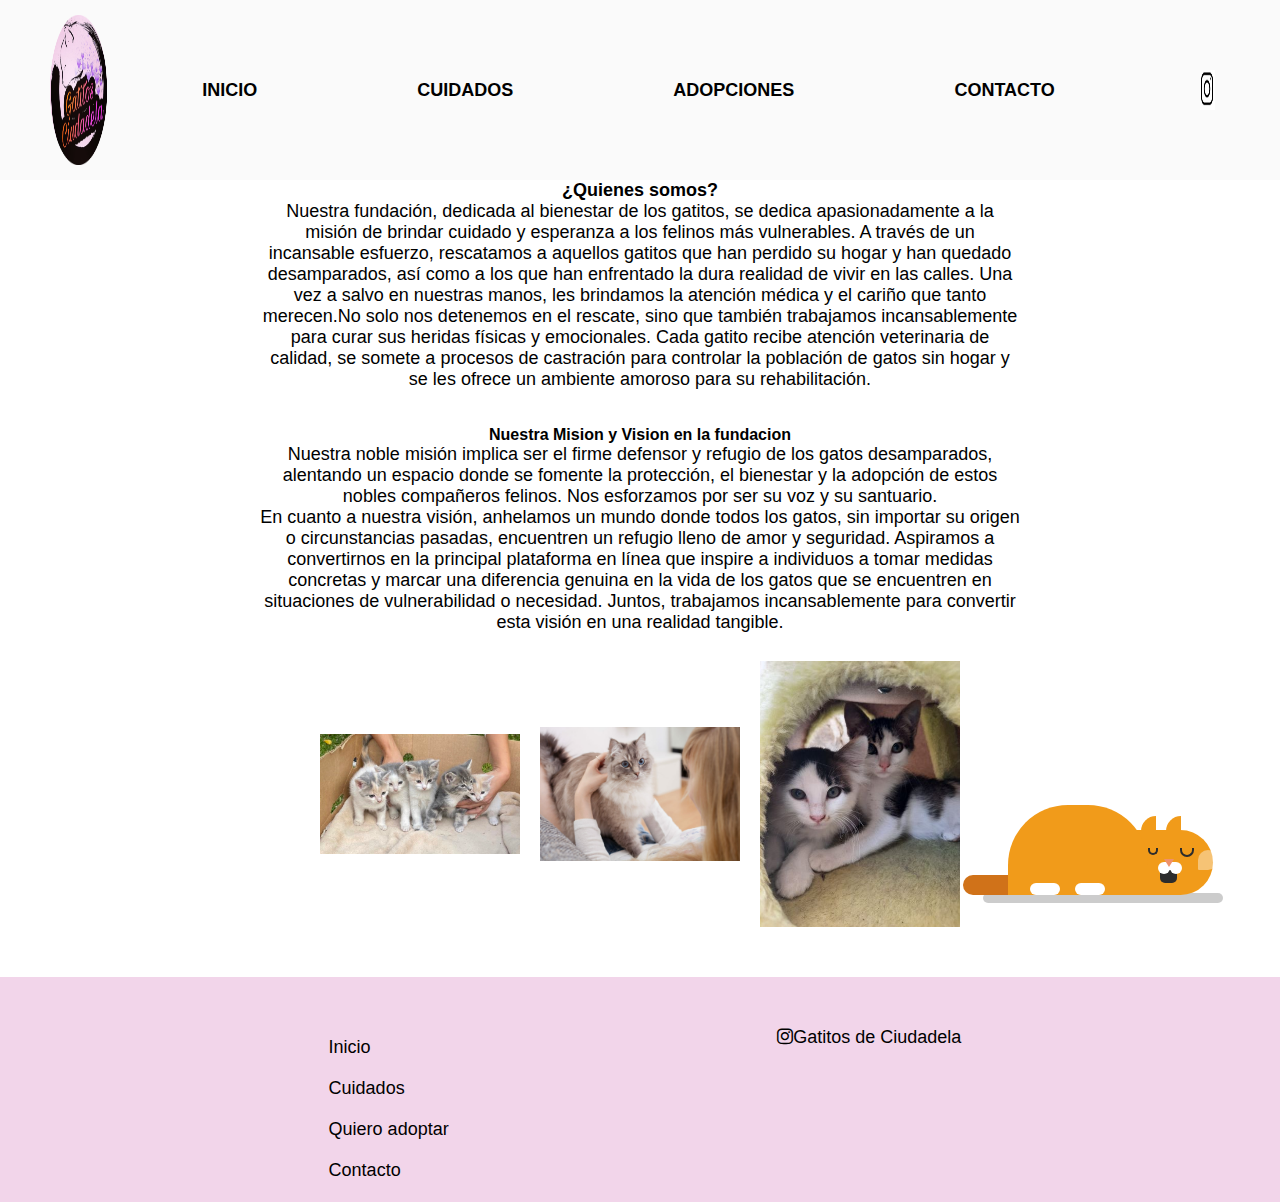
<file: index.html>
<!DOCTYPE html>
<html lang="en">
<head>
    <meta charset="UTF-8">
    <meta name="viewport" content="width=device-width, initial-scale=1.0">
    <link rel="stylesheet" href="../assets/css/style.css">
    <title>Fundación de Gatitos</title>

    <link rel="shortcut icon" href="../assets/media/logo.ico" type="image/x-icon">

    <link rel="stylesheet" href="https://cdnjs.cloudflare.com/ajax/libs/font-awesome/6.4.2/css/all.min.css">
</head>
<body>
    <header>
        <div class="logo">
            <img src="../assets/media/media-adopcion/icon/logo.png" alt="">
        </div>
        <input type="checkbox" id="check">  
        <nav class="navBar">
                <ul>
                    <li><a href="#">Inicio</a></li>
                    <li><a href="../pages/cuidados.html">Cuidados</a></li>
                    <li><a href="../pages/adopcion.html">Adopciones</a></li>
                    <li><a href="../pages/contacto.html">Contacto</a></li>
                </ul>
        </nav>    
        <label for="check" class="checkbtn">
                <i class="fas fa-bars"></i>
        </label>
        <a href="https://www.instagram.com/gatitosciudadela/?hl=es" target="_blank"  class="contenedorUno">    
            <img src="../assets/media/media-adopcion/img/insta.borde negro.jpg" alt="">
        </a>
    </header>
    <main>
        <h3>¿Quienes somos?</h3>
        <div class="parrafo-container">
            <p>Nuestra fundación, dedicada al bienestar de los gatitos, se dedica apasionadamente a la misión de brindar
              cuidado y esperanza a los felinos más vulnerables. A través de un incansable esfuerzo, rescatamos a aquellos
              gatitos que han perdido su hogar y han quedado desamparados, así como a los que han enfrentado la dura realidad
              de vivir en las calles. Una vez a salvo en nuestras manos, les brindamos la atención médica y el cariño que
              tanto merecen.No solo nos detenemos en el rescate, sino que también trabajamos incansablemente para curar sus
              heridas físicas y emocionales. Cada gatito recibe atención veterinaria de calidad, se somete a procesos de
              castración para controlar la población de gatos sin hogar y se les ofrece un ambiente amoroso para su
              rehabilitación.</p>
        </div>
        <br>
        <div class="container">
            <div class="shadow"></div>
            <div class="cat">
                <div class="ear"></div>
                <div class="eye"></div>
                <div class="mouth"></div>
                <div class="nose"></div>
                <div class="tail"></div>
                <div class="body"></div>
                <div class="bubble"></div>
            </div>
        </div>
        <br>
        <div class="V-M">
            <h4>Nuestra Mision y Vision en la fundacion</h4>
        </div>
        <div class="Mision">
            <div class="parrafo-container">
                <p>Nuestra noble misión implica ser el firme defensor y refugio de los gatos desamparados,
                 alentando un espacio donde se fomente la protección, el bienestar y la adopción de estos nobles
                 compañeros felinos. Nos esforzamos por ser su voz y su santuario.</p>
            </div>
        </div>
        <div class="Vision">
            <div class="parrafo-container">
                <p>En cuanto a nuestra visión, anhelamos un mundo donde todos los gatos, sin importar su origen o circunstancias
                 pasadas, encuentren un refugio lleno de amor y seguridad. Aspiramos a convertirnos en la principal plataforma
                 en línea que inspire a individuos a tomar medidas concretas y marcar una diferencia genuina en la vida de los
                 gatos que se encuentren en situaciones de vulnerabilidad o necesidad. Juntos, trabajamos incansablemente para
                 convertir esta visión en una realidad tangible.</p>
            </div>
        </div>
        <br>
        <article class="imagenes">
            <img class="imagen-fundacion" src="../assets/media/media-index/gatitos en adopcion.png" alt="imagen de la fundación">
            <img class="imagen-fundacion" src="../assets/media/media-index/otro gatito.png" alt="otra imagen de la fundación">
            <img class="imagen-fundacion" src="../assets/media/media-index/otros dos gatitos.png" alt="otros gatitos">
        </article>
    </main>
    <footer>
        <section>
            <ul>
                <li><a href="../pages/index.html">Inicio</a></li>
                <li><a href="../pages/cuidados.html">Cuidados</a></li>
                <li><a href="../pages/adopcion.html">Quiero adoptar</a></li>
                <li><a href="../pages/contacto.html">Contacto</a></li>
            </ul>
        </section>
        <section>
            <a href="https://www.instagram.com/gatitosciudadela/?hl=es" target="_blank"><i class="fa-brands fa-instagram" style="color: black;"></i>Gatitos de Ciudadela</a>
        </section>
    </footer>
</body>
</html>
</file>
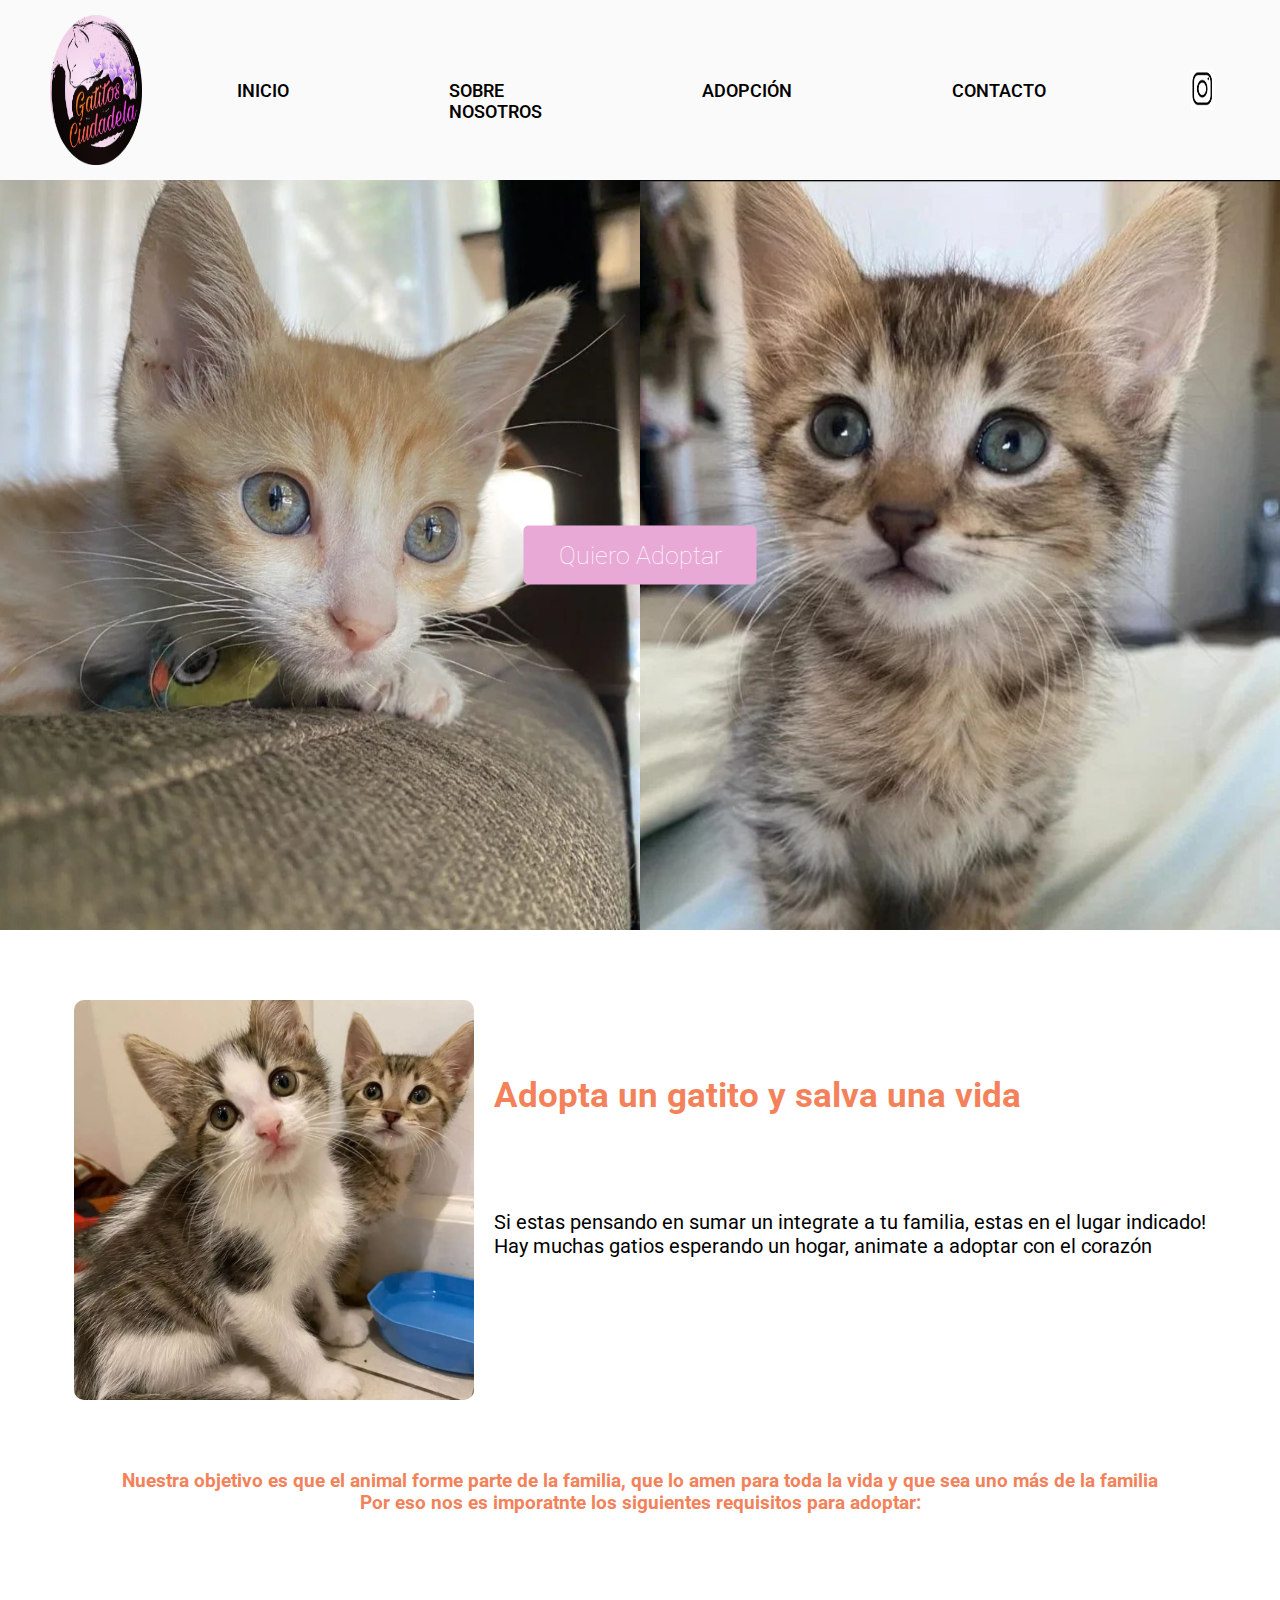
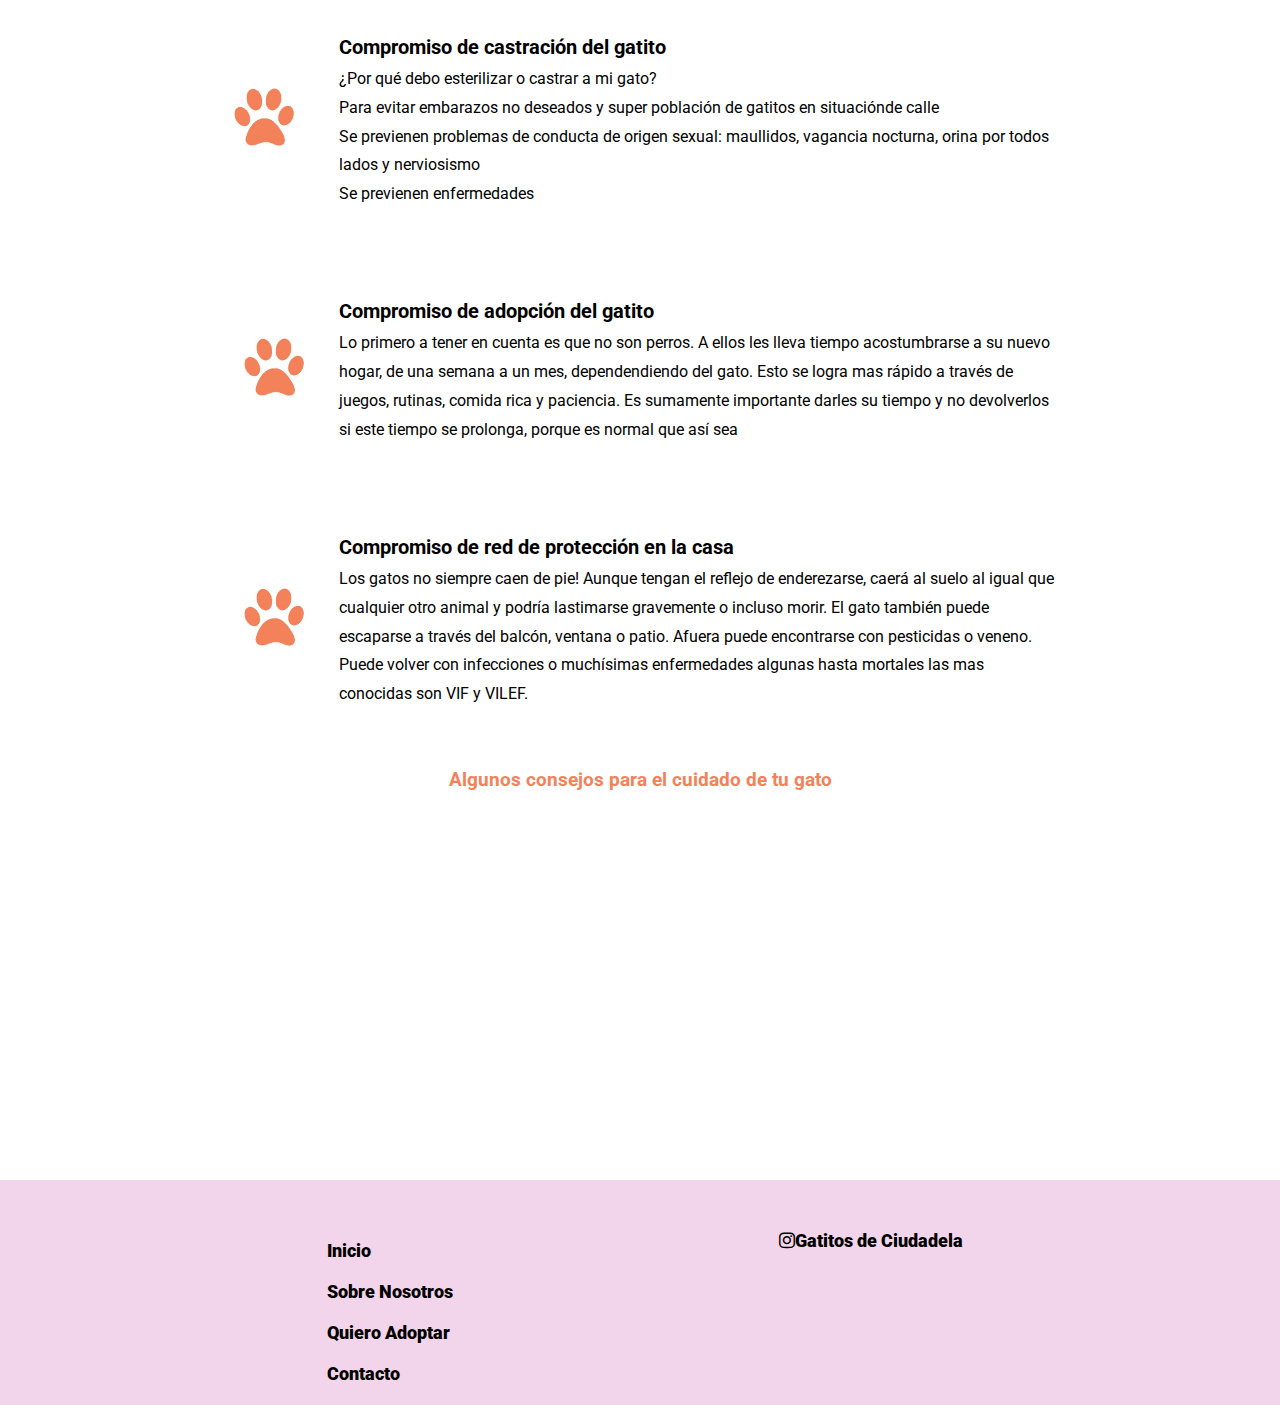
<file: adopcion.html>
<!DOCTYPE html>
<html lang="en">
<head>
    <meta charset="UTF-8">
    <meta http-equiv="X-UA-Compatible" content="IE=edge">
    <meta name="viewport" content="width=device-width, initial-scale=1.0">
    <title>Document</title>
    <link rel="stylesheet" href="./css/adopcion.css">

    <link rel="preconnect" href="https://fonts.googleapis.com">
    <link rel="preconnect" href="https://fonts.gstatic.com" crossorigin>
    <link href="https://fonts.googleapis.com/css2?family=Roboto:wght@300;700&display=swap" rel="stylesheet">

    <link rel="stylesheet" href="https://cdnjs.cloudflare.com/ajax/libs/font-awesome/6.4.2/css/all.min.css">
</head>


<body>
    <header>
        <div class="logo">
            <img src="./assets/icon/logo.png" alt="">
        </div>
        <input type="checkbox" id="check">  
        <nav class="navBar">
                <ul>
                    <li><a href="#">Inicio</a></li>
                    <li><a href="#">Sobre Nosotros</a></li>
                    <li><a href="#">Adopción</a></li>
                    <li><a href="#">Contacto</a></li>
                </ul>
        </nav>    
        <label for="check" class="checkbtn">
                <i class="fas fa-bars"></i>
        </label>
        <a href="https://www.instagram.com/gatitosciudadela/?hl=es" target="_blank"  class="contenedorUno">    
            <img src="./assets/img/insta.borde negro.jpg" alt="">
        </a>
    </header>
    <main>
        <section class="contenedorDos">
            <div class="imgUno">
                <img src="./assets/img/croppedImage_1697125832078.png" alt="">
            </div>
            <div class="imgDos">
                <img src="./assets/img/Screenshot_20231012-124924_2.png" alt="">
            </div>
            <a href="https://docs.google.com/forms/d/1_hL55RnUliXHNb6SmDbfXed9pCL87Abb4MMdV_iZfkI/viewform?edit_requested=true" target="_blank">Quiero Adoptar</a>
        </section>

        <section>
            <article class="contenedorTres">
                <div class="contenedorImg">
                    <img src="./assets/img/Screenshot_20231012-225901_2.png" alt="Imagen de dos gatos" class="imgTres">
                </div>    
                    <h2>Adopta un gatito y salva una vida</h2>
                    <p>Si estas pensando en sumar un integrate a tu familia, estas en el lugar indicado! <br> Hay muchas gatios esperando un hogar, animate a adoptar con el corazón</p>
            </article>

            <article>
                <h3>Nuestra objetivo es que el animal forme parte de la familia, que lo amen para toda la vida y que sea uno más de la familia <br>
                    Por eso nos es imporatnte los siguientes requisitos para adoptar:</h3>
                    <section class="contenedorRequisitos">
                        <div class="castracion">
                            <div class="huella">
                                <img src="./assets/icon/huella-naranja.jpg" alt="Icono de huella" class="iconHuella">
                            </div>
                            <div class="requisitos">
                                <h5>Compromiso de castración del gatito</h5>
                                <p>   ¿Por qué debo esterilizar o castrar a mi gato? <br>
                                Para evitar embarazos no deseados y super población de gatitos en situaciónde calle <br>
                                Se previenen problemas de conducta de origen sexual: maullidos, vagancia nocturna, orina por todos lados y nerviosismo <br>
                                Se previenen enfermedades
                                </p>
                            </div> 
                        </div>
                        <div class="adopcion">
                                <div class="huella">
                                    <img src="./assets/icon/huella-naranja.jpg" alt="Icono de huella" class="iconHuella">
                                </div>
                                <div class="requisitos">
                                    <h5>Compromiso de adopción del gatito</h5>
                                    <p>  Lo primero a tener en cuenta es que no son perros. A ellos les lleva tiempo acostumbrarse a su nuevo hogar, de una semana a un mes, dependendiendo del gato. Esto se logra mas rápido a través de juegos, rutinas, comida rica y  paciencia. Es sumamente importante darles su tiempo y no devolverlos si este tiempo se prolonga, porque es normal que así sea</p>
                                </div>
                        </div>
                        <div class="red">
                                <div class="huella">
                                    <img src="./assets/icon/huella-naranja.jpg" alt="Icono de huella" class="iconHuella">
                                </div>
                                <div class="requisitos">
                                    <h5>Compromiso de red de protección en la casa</h5>
                                    <p>  Los gatos no siempre caen de pie! Aunque tengan el reflejo de enderezarse, caerá al suelo al igual que cualquier otro animal y podría lastimarse gravemente o incluso morir.
                                        El gato también puede escaparse a través del balcón, ventana o patio. Afuera puede encontrarse con pesticidas o veneno. Puede volver con infecciones o muchísimas enfermedades algunas hasta mortales las mas conocidas son VIF y VILEF.</p>
                                </div>
                        </div> 
                    </section>    
            </article>
        </section>

        <section class="cuidados">
            <h3>Algunos consejos para el cuidado de tu gato</h3>
            <p>
                <iframe width="560" height="315" src="https://www.youtube.com/embed/gOHDeMBoDN4?si=FuRTnOz1O22V-7Fc&amp;start=20" title="YouTube video player" frameborder="0" allow="accelerometer; autoplay; clipboard-write; encrypted-media; gyroscope; picture-in-picture; web-share"  allowfullscreen></iframe>
            </p>
        </section>
    
    </main>
    <footer>
        <section>
            <ul>
                <li><a href="">Inicio</a></li>
                <li><a href="">Sobre Nosotros</a></li>
                <li><a href="#">Quiero Adoptar</a></li>
                <li><a href="">Contacto</a></li>
            </ul>
        </section>
        <section>
            <a href="https://www.instagram.com/gatitosciudadela/?hl=es" target="_blank"><i class="fa-brands fa-instagram" style="color: black;"></i>Gatitos de Ciudadela</a>
        </section>
    </footer>
</body>
</html>
</file>
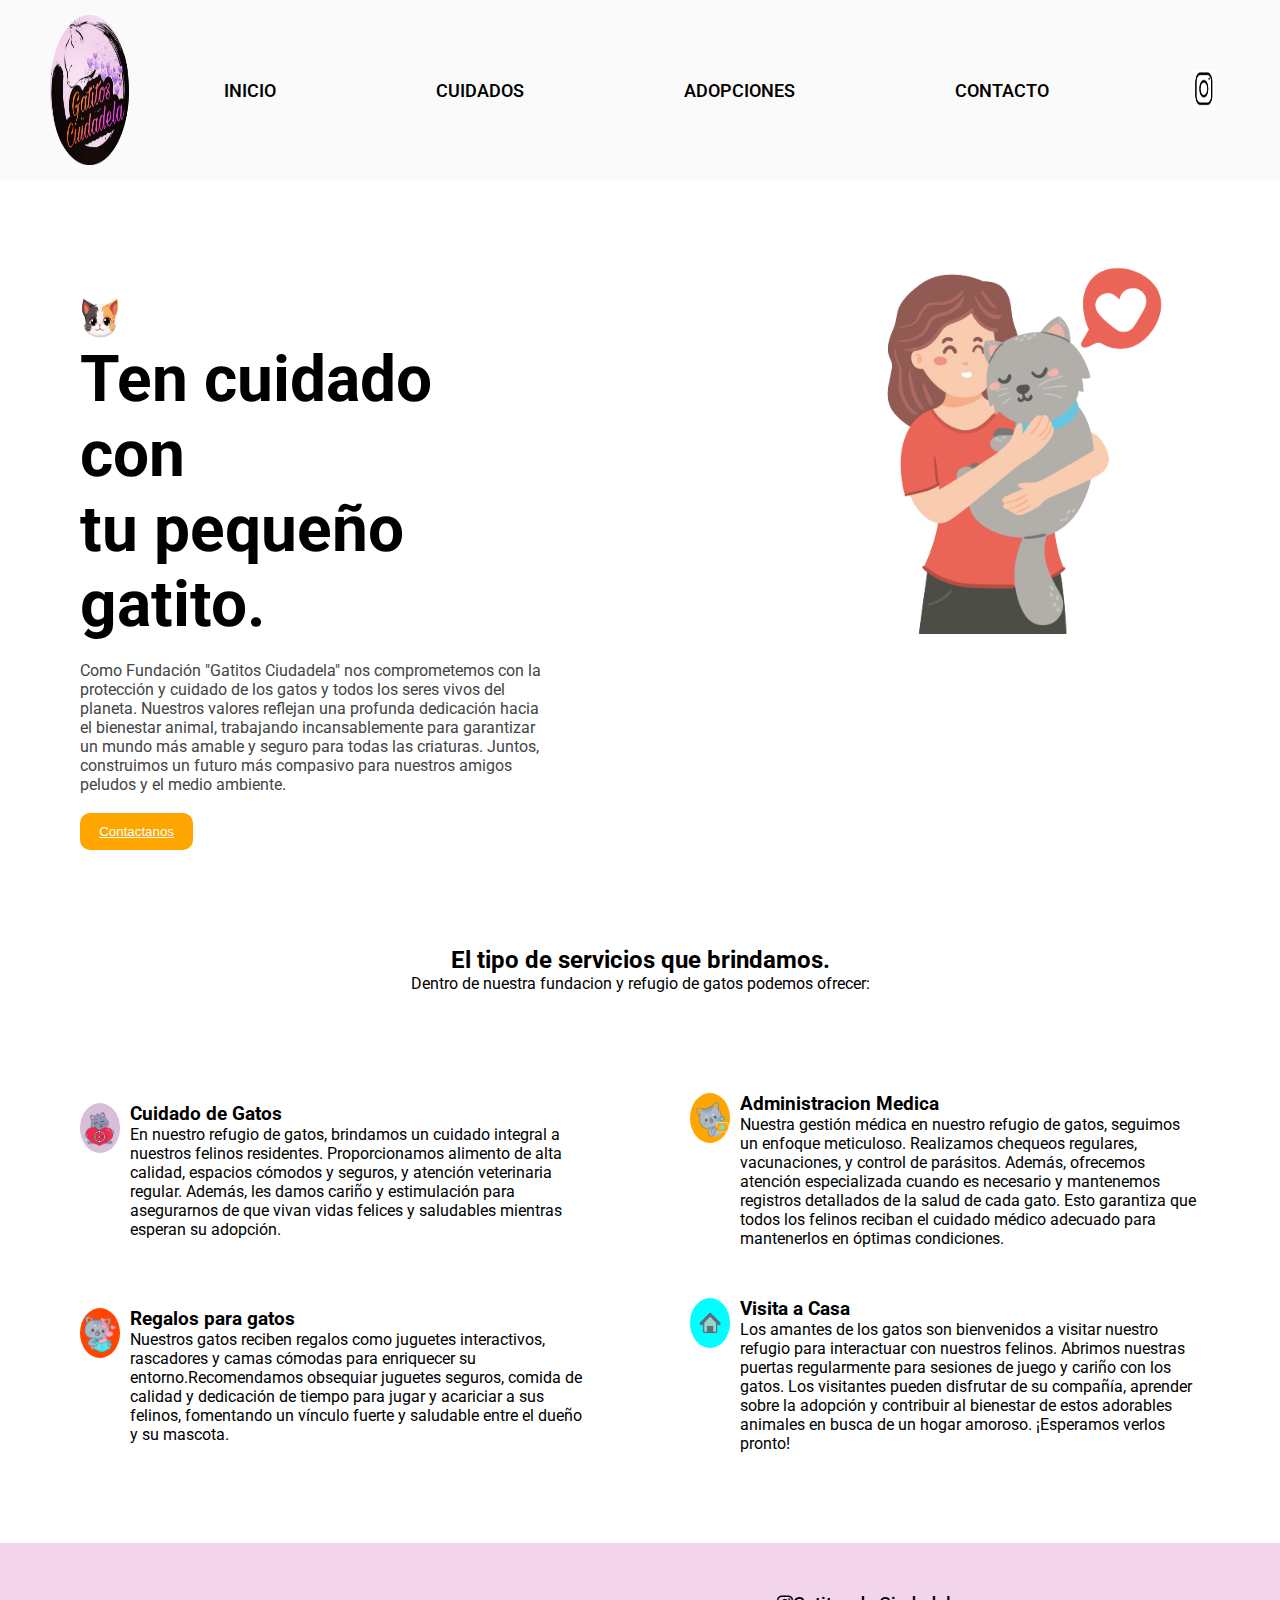
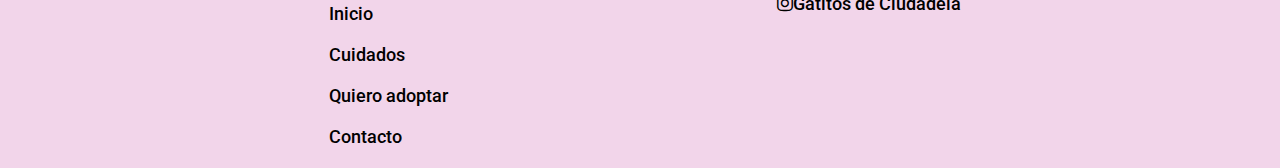
<file: pages/cuidados.html>
<!DOCTYPE html>
<html lang="en">
<head>
    <meta charset="UTF-8">
    <meta name="viewport" content="width=device-width, initial-scale=1.0">
    <title>Cuidados</title>
    <link rel="stylesheet" href="../assets/css/cuidados.css">
    <link href="https://fonts.googleapis.com/css2?family=Roboto:wght@300;700&display=swap" rel="stylesheet">

    <link rel="shortcut icon" href="../assets/media/logo.ico" type="image/x-icon">

    <link rel="stylesheet" href="https://cdnjs.cloudflare.com/ajax/libs/font-awesome/6.4.2/css/all.min.css">
</head>
<body>
    <header>
        <div class="logo">
            <img src="../assets/media/media-adopcion/icon/logo.png" alt="">
        </div>
        <input type="checkbox" id="check">  
        <nav class="navBar">
                <ul>
                    <li><a href="/index.html">Inicio</a></li>
                    <li><a href="">Cuidados</a></li>
                    <li><a href="../pages/adopcion.html">Adopciones</a></li>
                    <li><a href="../pages/contacto.html">Contacto</a></li>
                </ul>
        </nav>    
        <label for="check" class="checkbtn">
                <i class="fas fa-bars"></i>
        </label>
        <a href="https://www.instagram.com/gatitosciudadela/?hl=es" target="_blank"  class="contenedorUno">    
            <img src="../assets/media/media-adopcion/img/insta.borde negro.jpg" alt="">
        </a>
    </header>
<br><br>
    <div class="container">
        <div class="show">
            <div class="text">
                <img src="../assets/media/media-cuidados/Gato-cara-removebg-preview.png" width="40px" height="40px" alt="Gato Carita">
                <h2>Ten cuidado con <br>tu pequeño gatito.</h2><br>
                <p>Como Fundación "Gatitos Ciudadela" nos comprometemos con la protección y cuidado de los gatos
                 y todos los seres vivos del planeta. Nuestros valores reflejan una profunda dedicación hacia el
                 bienestar animal, trabajando incansablemente para garantizar un mundo más amable y seguro para
                 todas las criaturas. Juntos, construimos un futuro más compasivo para nuestros amigos peludos
                 y el medio ambiente.</p>
                <br>
                <div class="btn">
                    <button><a href="../pages/contacto.html">Contactanos</a></button>
                </div>
            </div>
            <div class="img">
                <img src="../assets/media/media-cuidados/gato-abrazo-removebg-preview.png" width="400px" height="400px" alt="Gato Abrazado">
            </div>
        </div>
    </div>  
    <div class="content">
        <h2>El tipo de servicios que brindamos.</h2>
        <p>Dentro de nuestra fundacion y refugio de gatos podemos ofrecer:</p>
        <div class="cart-container">
            <div class="cart-item">
                <div class="cart-cri c1">
                    <img src="../assets/media/media-cuidados/gato-corazon-removebg-preview.png" width="40px" height="40px" alt="Gato Corazon">
                </div>
                <div>
                    <h3>Cuidado de Gatos</h3>
                    <p>En nuestro refugio de gatos, brindamos un cuidado integral a nuestros felinos residentes.
                     Proporcionamos alimento de alta calidad, espacios cómodos y seguros, y atención veterinaria regular.
                     Además, les damos cariño y estimulación para asegurarnos de que vivan vidas felices y saludables
                     mientras esperan su adopción.</p>
                    
                </div>
            </div>
            <div class="cart-item">
                <div class="cart-cri c2">
                    <img src="../assets/media/media-cuidados/gato-medico-removebg-preview.png" width="40px" height="40px" alt="Gato Medico">
                </div>
                <div>
                    <h3>Administracion Medica</h3>
                    <p>Nuestra gestión médica en nuestro refugio de gatos, seguimos un enfoque meticuloso.
                     Realizamos chequeos regulares, vacunaciones, y control de parásitos. Además, ofrecemos atención
                     especializada cuando es necesario y mantenemos registros detallados de la salud de cada gato.
                     Esto garantiza que todos los felinos reciban el cuidado médico adecuado para mantenerlos en óptimas
                     condiciones.</p>
                    
                </div>
            </div>
            <div class="cart-item">
                <div class="cart-cri c3">
                    <img src="../assets/media/media-cuidados/gato-regalo-removebg-preview.png" width="40px" height="40px" alt="Gato Regalo">
                </div>
                <div>
                    <h3>Regalos para gatos</h3>
                    <p>Nuestros gatos reciben regalos como juguetes interactivos, rascadores y camas cómodas para
                     enriquecer su entorno.Recomendamos obsequiar juguetes seguros, comida de calidad y dedicación
                     de tiempo para jugar y acariciar a sus felinos, fomentando un vínculo fuerte y saludable entre
                     el dueño y su mascota.</p>
                    
                </div>
            </div>
            <div class="cart-item">
                <div class="cart-cri c4">
                    <img src="../assets/media/media-cuidados/casa-removebg-preview.png"40px" height="40px" alt="Casa">
                </div>
                <div>
                    <h3>Visita a Casa</h3>
                    <p>Los amantes de los gatos son bienvenidos a visitar nuestro refugio para interactuar con nuestros
                     felinos. Abrimos nuestras puertas regularmente para sesiones de juego y cariño con los gatos.
                     Los visitantes pueden disfrutar de su compañía, aprender sobre la adopción y contribuir al bienestar 
                     de estos adorables animales en busca de un hogar amoroso. ¡Esperamos verlos pronto!</p>
                </div>
            </div>
        </div>
    </div>
    <footer>
        <section>
            <ul>
                <li><a href="/index.html">Inicio</a></li>
                <li><a href="../pages/cuidados.html">Cuidados</a></li>
                <li><a href="../pages/adopcion.html">Quiero adoptar</a></li>
                <li><a href="../pages/contacto.html">Contacto</a></li>
            </ul>
        </section>
        <section>
            <a href="https://www.instagram.com/gatitosciudadela/?hl=es" target="_blank"><i class="fa-brands fa-instagram" style="color: black;"></i>Gatitos de Ciudadela</a>
        </section>
    </footer>  
</body>
</html>
</file>
<file: assets/css/style.css>
*{
    margin: 0;
    padding: 0;
    box-sizing: border-box;
}

body{
    font-family: 'Roboto', sans-serif;
}

/* NAVABAR */
header{
    height: 11.25rem;
    width: 100%;
    background-color: #fafafa;
    display: flex;
    justify-content: space-between;
}
.logo{
    width: 9.375rem;
    height: 9.375rem;
    margin: .9375rem;
    margin-left: 3.125rem;
}

.logo img{
    width: 100%;
    height: 100%;
}

.navBar{
    display: flex;

}

.navBar ul{
    display: flex;
    margin: 3.125rem 0;

}

.navBar ul li{
    display: flex ;
    list-style: none;
    padding: 1.875rem 5rem;
}

.navBar ul li a{
    color: black;
    text-decoration: none;
    font-size: 1.125rem;
    text-transform: uppercase;
    font-weight: 550;

}

.checkbtn, #closebtn{
    margin: 4.0625rem 1.875rem;
    font-size: 1.875rem;
    color: black;
    cursor: pointer;
    display: none;
}

#check {
    display: none;
}

.contenedorUno {
    height: 2.5rem;
    width: 2.5rem;
    margin: 4.375rem 4.0625rem 4.0625rem 4.0625rem;
}

.contenedorUno  img{
    height: 100%;
    width: 100%;
}

@media (max-width: 700px) {
    header {
        flex-direction: column;
    }

    nav {
        padding: 10px 0;
    }
}

.parrafo-container {
    margin: 0 auto; /* Centra horizontalmente */
    max-width: 800px; /* Establece un ancho máximo */
    padding: 0 20px; /* Agrega margen a izquierda y derecha */
}

.imagen-fundacion {
    max-width: 200px; /* Tamaño máximo para las imágenes */
    display: flex; /* Asegura que las imágenes estén centradas en el contenedor */
    margin: 10px; /* Centra horizontalmente */
}

h3, p, .parrafo-container p {
    text-align: center;
    font-size: 18px;
    color: black;
}

.imagenes {
    display: flex;
    place-items: center;
    align-items: center;
    justify-content: center;
}

h4 {
    text-align: center;
}

.imagenes h4 {
    text-align: center;
}

.container {
    height: 200px;
    width: 350px;
    position: absolute;
    transform: translate(-50%, -50%);
    left: 85%;
    top: 95%;
}
.cat {
    background-color: #f19b1a;
    height: 65px;
    width: 80px;
    border-radius: 0 80px 80px 0;
    position: absolute;
    bottom: 60px;
    right: 50px;
}
.ear {
    height: 15px;
    width: 15px;
    background-color: #f19b1a;
    position: absolute;
    bottom: 64px;
    left: 8px;
    border-radius: 20px 0 0 0;
    box-shadow: 25px 0 #f19b1a;
}
.eye,
.eye:before {
    height: 7px;
    width: 10px;
    border: 2px solid #2c2c2c;
    position: absolute;
    border-radius: 0 0 15px 15px;
    border-top: none;
}
.eye {
    top: 18px;
    left: 15px;
}
.eye:before {
    content: "";
    left: 30px;
}
.nose {
    background-color: #ffffff;
    height: 12px;
    width: 12px;
    border-radius: 50%;
    position: absolute;
    top: 32px;
    left: 25px;
    box-shadow: 12px 0 #ffffff;
}
.nose:before {
    content: "";
    width: 12px;
    height: 8px;
    position: absolute;
    background-color: #ffffff;
    left: 6px;
}
.nose:after {
    content: "";
    position: absolute;
    height: 0;
    width: 0;
    border-top: 8px solid #ef926b;
    border-left: 5px solid transparent;
    border-right: 5px solid transparent;
    bottom: 7px;
    left: 6px;
}
.mouth {
    background-color: #2c2c2c;
    height: 15px;
    width: 17px;
    position: absolute;
    border-radius: 0 0 5px 5px;
    top: 38px;
    left: 27px;
    animation: mouth-move 2s infinite;
    transform-origin: top;
}
@keyframes mouth-move {
    50% {
        transform: scaleY(0.7);
    }
}
.body {
    background-color: #f19b1a;
    height: 90px;
    width: 140px;
    position: absolute;
    right: 65px;
    bottom: 0;
    border-radius: 60px 60px 0 0;
    animation: sleep 2s infinite;
    transform-origin: bottom right;
}
@keyframes sleep {
    50% {
        transform: scale(0.9, 1.05);
    }
}
.tail {
    background-color: #d07219;
    height: 20px;
    width: 100px;
    position: absolute;
    right: 150px;
    bottom: 0;
    border-radius: 20px 0 0 20px;
}
.body:before {
    content: "";
    position: absolute;
    background-color: #ffffff;
    height: 12px;
    width: 30px;
    border-radius: 6px;
    bottom: 0;
    left: 22px;
    box-shadow: 45px 0 #ffffff;
}
.bubble {
    height: 20px;
    width: 20px;
    background-color: rgba(255, 255, 255, 0.4);
    position: absolute;
    left: 65px;
    top: 20px;
    border-radius: 50px 50px 50px 5px;
    animation: bubble-scale 2s infinite;
}
@keyframes bubble-scale {
    50% {
        transform: scale(1.6);
    }
}
.shadow {
    height: 10px;
    width: 240px;
    background-color: rgba(0, 0, 0, 0.2);
    border-radius: 10px;
    position: absolute;
    bottom: 52px;
    left: 70px;
    animation: shadow 2s infinite;
}
@keyframes shadow {
    50% {
        transform: scaleX(0.7);
    }
}

footer {
    margin-top: 2.5rem;
    background-color: #F2D5EA;
    height: 25vh;
    width: 100%;
    padding: 3.125rem 0;
    font-size: 1.125rem;
    display: flex;
    flex-wrap: wrap;
    justify-content: space-evenly;
}

footer{
    height: 25vh;
}

footer a{
    text-decoration: none;
    color: black;
    font-weight: 500;
}
footer li{
    list-style: none;
    padding: .625rem;
}
</file>
<file: css/adopcion.css>
*{
    margin: 0;
    padding: 0;
    box-sizing: border-box;
}

body{
    font-family: 'Roboto', sans-serif;
}

/* NAVABAR */
header{
    height: 11.25rem;
    width: 100%;
    background-color: #fafafa;
    display: flex;
    justify-content: space-between;
}
.logo{
    width: 9.375rem;
    height: 9.375rem;
    margin: .9375rem;
    margin-left: 3.125rem ;
}

.logo img{
    width: 100%;
    height: 100%;
}

.navBar{
    display: flex;

}

.navBar ul{
    display: flex;
    margin: 3.125rem 0;

}

.navBar ul li{
    display: flex ;
    list-style: none;
    padding: 1.875rem 5rem;
}

.navBar ul li a{
    color: black;
    text-decoration: none;
    font-size: 1.125rem;
    text-transform: uppercase;
    font-weight: 550;

}

.checkbtn, #closebtn{
    margin: 4.0625rem 1.875rem;
    font-size: 1.875rem;
    color: black;
    cursor: pointer;
    display: none;
}

#check {
    display: none;
}

.contenedorUno {
    height: 2.5rem;
    width: 2.5rem;
    margin: 4.375rem 4.0625rem 4.0625rem 4.0625rem;
}

.contenedorUno  img{
    height: 100%;
    width: 100%;
}



/* MAIN */
.contenedorDos{
    display: grid;
    width: 100%;
    height: 46.875rem;
    grid-template-columns: repeat(2, 1fr);
    grid-template-rows: repeat(1, 1fr);
    position: relative;
}

.imgUno {
    width: 100%;
    height: 46.875rem;
    grid-row: 1/2;

}

.imgUno img{
    width: 100%;
    height: 100%;
    object-fit: cover;
}

.imgDos {
    width: 100%;
    height: 46.875rem;
    grid-row: 1/2;

}

.imgDos img{
    width: 100%;
    height: 100%;
    object-fit: cover;
}

.contenedorDos a{
    text-decoration: none;
    background-color: #e9a9d7;
    color: #fafafa;
    padding: .9375rem 2.1875rem;
    border-radius: .3125rem;
    border: 0px;
    font-size: 1.5625rem;
    position: absolute;
    top: 50%;
    left: 50%;
    transform: translate(-50%, -50%);
    font-weight: 100;
}

.contenedorDos a:hover{
    background-color: #f199d8;
}

.contenedorTres{
    margin: 4.375rem 0px;
    width: 100%;
    height: 25rem;
    display: grid;
    grid-template-columns: repeat(2 1fr);
    grid-template-rows: repeat(2, 1fr);
    gap: 1.25rem;
}

.contenedorImg{
    grid-row: 1/3;
    justify-self: flex-end;

}

.contenedorImg img{
    width: 25rem;
    height: 25rem;
    border-radius: .625rem;
}

.contenedorImg img:hover{
    transform: translate(-15px);
    box-shadow: 0 0 16px 5px rgba(0, 0, 0, 0.2);
}

.contenedorTres h2{
    grid-row: 1/2 ;
    align-self: center;
    font-size: 2.1875rem;
    color: #F3825A;
}

.contenedorTres p{
    grid-row: 2/3 ;
    font-size: 1.25rem ;
}


article h3{
    text-align: center;
    color:  #F3825A;
}


.contenedorRequisitos{
    margin: auto;
    margin-top: 3.4375rem ;
    width: 65vw;
    line-height: 1.8;
}

.castracion, .adopcion, .red{
    height: 18.75rem;
    justify-content: center;
    display: grid;
    grid-template-columns: 6.25rem 1fr;
    grid-row: 1, 1fr;
    gap: 15px;
    align-items: center;

}
.adopcion{
    height: 12.5rem;
}

.castracion .huella{
    grid-column: 1/2;
    justify-self: flex-start;
}

.castracion .requisitos{
    grid-column: 2/3;
    justify-self: flex-start;
}

.adopcion .huella{
    grid-column: 1/2;
    justify-self: center;
}

.adopcion .requisitos{
    grid-column: 2/3;
}

.red .huella{
    grid-column: 1/2;
    justify-self: center;
}

.red .requisitos{
    grid-column: 2/3;
}
.huella{
    width: 5rem;
    height: 5rem;
}

.huella img{
    width: 100%;
    height: 100%;
}

.requisitos h5{
    font-size: 1.25rem;
}

.cuidados{
    width: 100%;
}
.cuidados h3{
    text-align: center;
    color:  #F3825A;
    margin-bottom: 1.875rem;
    align-self: center;
}

.cuidados p{
    text-align: center;
}

footer{
    margin-top: 2.5rem;
    background-color: #F2D5EA;
    height: 25vh;
    width: 100%;
    padding: 3.125rem 0;
    font-size: 1.125rem;
    display: flex;
    flex-wrap: wrap;
    justify-content: space-evenly;
}

footer a{
    text-decoration: none;
    color: black;
    font-weight: 900;
}
footer li{
    list-style: none;
    padding: .625rem;
}

@media (max-width: 1024px){
    .contenedorUno{
        display: none;
    }

    .checkbtn{
        display: block;
    }

    #closebtn{
        right: 0;
        top: 80;
        display: block;
    }

    .navBar{
        background-color: #F2D5EA;

    }


    .navBar ul{
        width: 100%;
        height: 35vh;
        background-color: #F2D5EA;
        top: 80;
        transition: all .5s;
        flex-direction: column;
        justify-items: center;
        visibility: hidden;
    }

    .navBar ul li{
        margin: 0;
        padding: 15px;
    }

    .navBar ul li a{
        font-size: 1rem;
    }

    #check:checked ~ * ul{
        visibility: visible;
    }

    #check:checked ~ #closebtn {
        display: block;
    }

}
@media (max-width: 768px){
    .logo{
    height: 7.5rem;
    width: 7.5rem;
    margin-top: 1.875rem;
    }

    .logo img{
        width: 100%;
        height: 100%;
    }
    .contenedorUno {
        display: none;
    }

    .checkbtn{
        display: block;
    }


    .navBar ul{
        position:fixed;
        width: 100%;
        height: 35vh;
        background-color: #F2D5EA;
        top: 80;
        transition: all .5s;
        flex-direction: column;
        justify-items: center;
        visibility: hidden;
    }

    .navBar ul li {
        display: block;
    }

    .navBar li a{
        font-size: 1.125rem;
    }

    #check:checked ~ * ul{
        visibility: visible;
    } 
    

    #check:checked ~ ul {
        visibility: hidden;
    } 

    .contenedorDos{
        background-image: url("../assets/img/croppedImage_1697125832078.png");
        height: 25rem;
        width: 100%;
        background-position: center center;
        background-size: cover;
        position: relative;
    }

    .contenedorDos .imgDos,.imgUno{
        display:none;
    }

    .contenedorTres{
        grid-template-columns: 18.75rem 25rem;
        margin: 1.875rem auto;
        height: 18.75rem;
        gap: .3125rem;

    }
    .contenedorTres .contenedorImg{
        height: 18.75rem;
        justify-self: center;

    }
    .contenedorImg img{
        margin-top: .625rem;
        height: 15.625rem;
        width: 15.625rem;

    }
    .contenedorTres h2{
        font-size: 1.25rem;
    }

    .contenedorTres p{
        font-size: 1rem;
        padding: 10px;
    }

    article h3{
        width: 80%;
        font-size: 1rem;
        padding: .625rem;
    }

    .contenedorRequisitos{
        margin-top: 0;
        overflow: hidden;
    }
    .red{
        height: 25rem;
    }

}

@media (max-width: 425px){
    .logo{
        height: 6.25rem;
        width: 6.25rem;
        margin-top: 1.875rem;
        margin-left: .9375rem;
        }
    
        .logo img{
            width: 100%;
            height: 100%;
        }

    .contenedorDos{
        height: 18.75rem;
    }

    .contenedorDos a{
        padding: .3125rem .9375rem;
        font-size: 1rem;
        font-weight: 80;
    }
    .contenedorTres{
        display: flex;
        flex-direction: column;
        height: 25rem;
        margin-top: 2.5rem;
        margin-bottom: 0;
    }

    .contenedorTres h2{
        order: 1;
        margin-bottom: .9375rem;
    }

    .contenedorTres .contenedorImg{
        margin: auto;
        margin-top: 0;
        margin-bottom: 1.25rem;
        height: 12.5rem;
        order: 2;
    }
    .contenedorImg img{
        height: 12.5rem;
        width: 12.5rem;

    }

    .contenedorTres p{
        order: 3;
        font-size: 16px;
        margin: 1.875rem 12px;
        text-align: center;
    }

    article h3{
        font-size: 1rem;
        margin: auto;
        margin-bottom: 1.25rem;
    }

    .contenedorRequisitos{
        width: 100%;
        line-height: 1.3;
    }

    .castracion{
        height: 12.5rem;
        grid-template-columns: 2.5rem 1fr;
        gap: .625rem;
        align-items: center;

    }

    .castracion .huella{
        align-self: flex-start;
    }

    .castracion .requisitos{
        font-size: 1rem;
        align-self: flex-start;
        padding: 5px;
    }

    .huella{
        width: 2.5rem;
        height: 2.5rem;
    }

    .huella img{
        width: 100%;
        height: 100%;
    }

    .requisitos h5{
        font-size: 1.125rem;
    }

    .requisitos p{
        font-size: 1rem;
    }

    .adopcion{
        height: 15.625rem;
        grid-template-columns: 2.5rem 1fr;
        gap: .625rem;
        align-items: center;

    }

    .adopcion .huella{
        align-self: flex-start;
    }

    .adopcion .requisitos{
        font-size: 1rem;
        align-self: flex-start;
        padding: .9375rem
    }

    .red{
        height: 18.75rem;
        grid-template-columns: 2.5rem 1fr;
        gap: .625rem;
        align-items: center;

    }

    .red .huella{
        align-self: flex-start;
    }

    .red .requisitos{
        font-size: 1rem;
        align-self: flex-start;
        padding: .9375rem;
    }

    iframe{
        width: 18.75rem;
        height: 18.75rem;
    }

    footer{
        height: 30vh;
    }
    
    footer a{
        text-decoration: none;
        color: black;
        font-weight: 500;
    }
    footer li{
        list-style: none;
        padding: .625rem;
    }
    @media (max-width: 375px){
        .contenedorTres p{
            margin: .9375rem;
            padding: .3125rem;
            text-align: center;
        }
        .castracion, .adopcion, .red{
            grid-template-columns: 1.875rem 1fr;
            gap: 0;
            margin-bottom: 3.75rem;
        }
        .castracion{
            margin-bottom: 5rem;
        }

        .huella{
            width: 1.875rem;
            height: 1.875rem;
        }

        footer{
            height: 35vh;
        }
        .cuidados{
            margin-bottom: 1.25rem;
        }

        footer section a{
            margin-top: 1.25rem;
        }
    }
}
</file>
<file: assets/css/cuidados.css>
*{
    margin: 0;
    padding: 0;
    box-sizing: border-box;
}

body{
    font-family: 'Roboto', sans-serif;
}

/* NAVABAR */
header{
    height: 11.25rem;
    width: 100%;
    background-color: #fafafa;
    display: flex;
    justify-content: space-between;
}
.logo{
    width: 9.375rem;
    height: 9.375rem;
    margin: .9375rem;
    margin-left: 3.125rem ;
}

.logo img{
    width: 100%;
    height: 100%;
}

.navBar{
    display: flex;

}

.navBar ul{
    display: flex;
    margin: 3.125rem 0;

}

.navBar ul li{
    display: flex ;
    list-style: none;
    padding: 1.875rem 5rem;
}

.navBar ul li a{
    color: black;
    text-decoration: none;
    font-size: 1.125rem;
    text-transform: uppercase;
    font-weight: 550;

}

.checkbtn, #closebtn{
    margin: 4.0625rem 1.875rem;
    font-size: 1.875rem;
    color: black;
    cursor: pointer;
    display: none;
}

#check {
    display: none;
}

.contenedorUno {
    height: 2.5rem;
    width: 2.5rem;
    margin: 4.375rem 4.0625rem 4.0625rem 4.0625rem;
}

.contenedorUno  img{
    height: 100%;
    width: 100%;
}


.btn button {
    outline: none;
    border: none;
    padding: .7rem 1.2rem;
    border-radius: 10px;
    cursor: pointer;
    background-color: orange;
}

.btn button a {
    color: white;
}

.container {
    overflow: hidden;
    padding: 1rem 5rem;
}

.show {
    display: flex;
    gap: 250px;
}

.show .text {
    padding-top: 4rem;
}

.text h2 {
    font-size: 4rem;
}

.text p {
    color: #444;
}

.content {
    width: 100%;
    overflow: hidden;
    display: grid;
    place-items: center;
    text-align: center;
    margin-top: 5rem;
}

.cart-container {
    display: grid;
    grid-template-columns: repeat(2, 1fr);
    padding: 0 5rem;
    column-gap: 100px;
    place-items: center;
    text-align: left;
    margin-top: 100px;
}

.cart-item {
    display: flex;
    gap: 10px;
    margin-bottom: 50px;

}

.cart-cri {
    width: 150px;
    height: 50px;
    border-radius: 50%;
    display: grid;
    place-items: center;
}

.c1 {
    background: thistle;
}

.c2 {
    background: orange;
}

.c3 {
    background: orangered;
}

.c4 {
    background: cyan;
}

footer {
    margin-top: 2.5rem;
    background-color: #F2D5EA;
    height: 25vh;
    width: 100%;
    padding: 3.125rem 0;
    font-size: 1.125rem;
    display: flex;
    flex-wrap: wrap;
    justify-content: space-evenly;
}

footer{
    height: 25vh;
}

footer a{
    text-decoration: none;
    color: black;
    font-weight: 500;
}
footer li{
    list-style: none;
    padding: .625rem;
}
</file>
